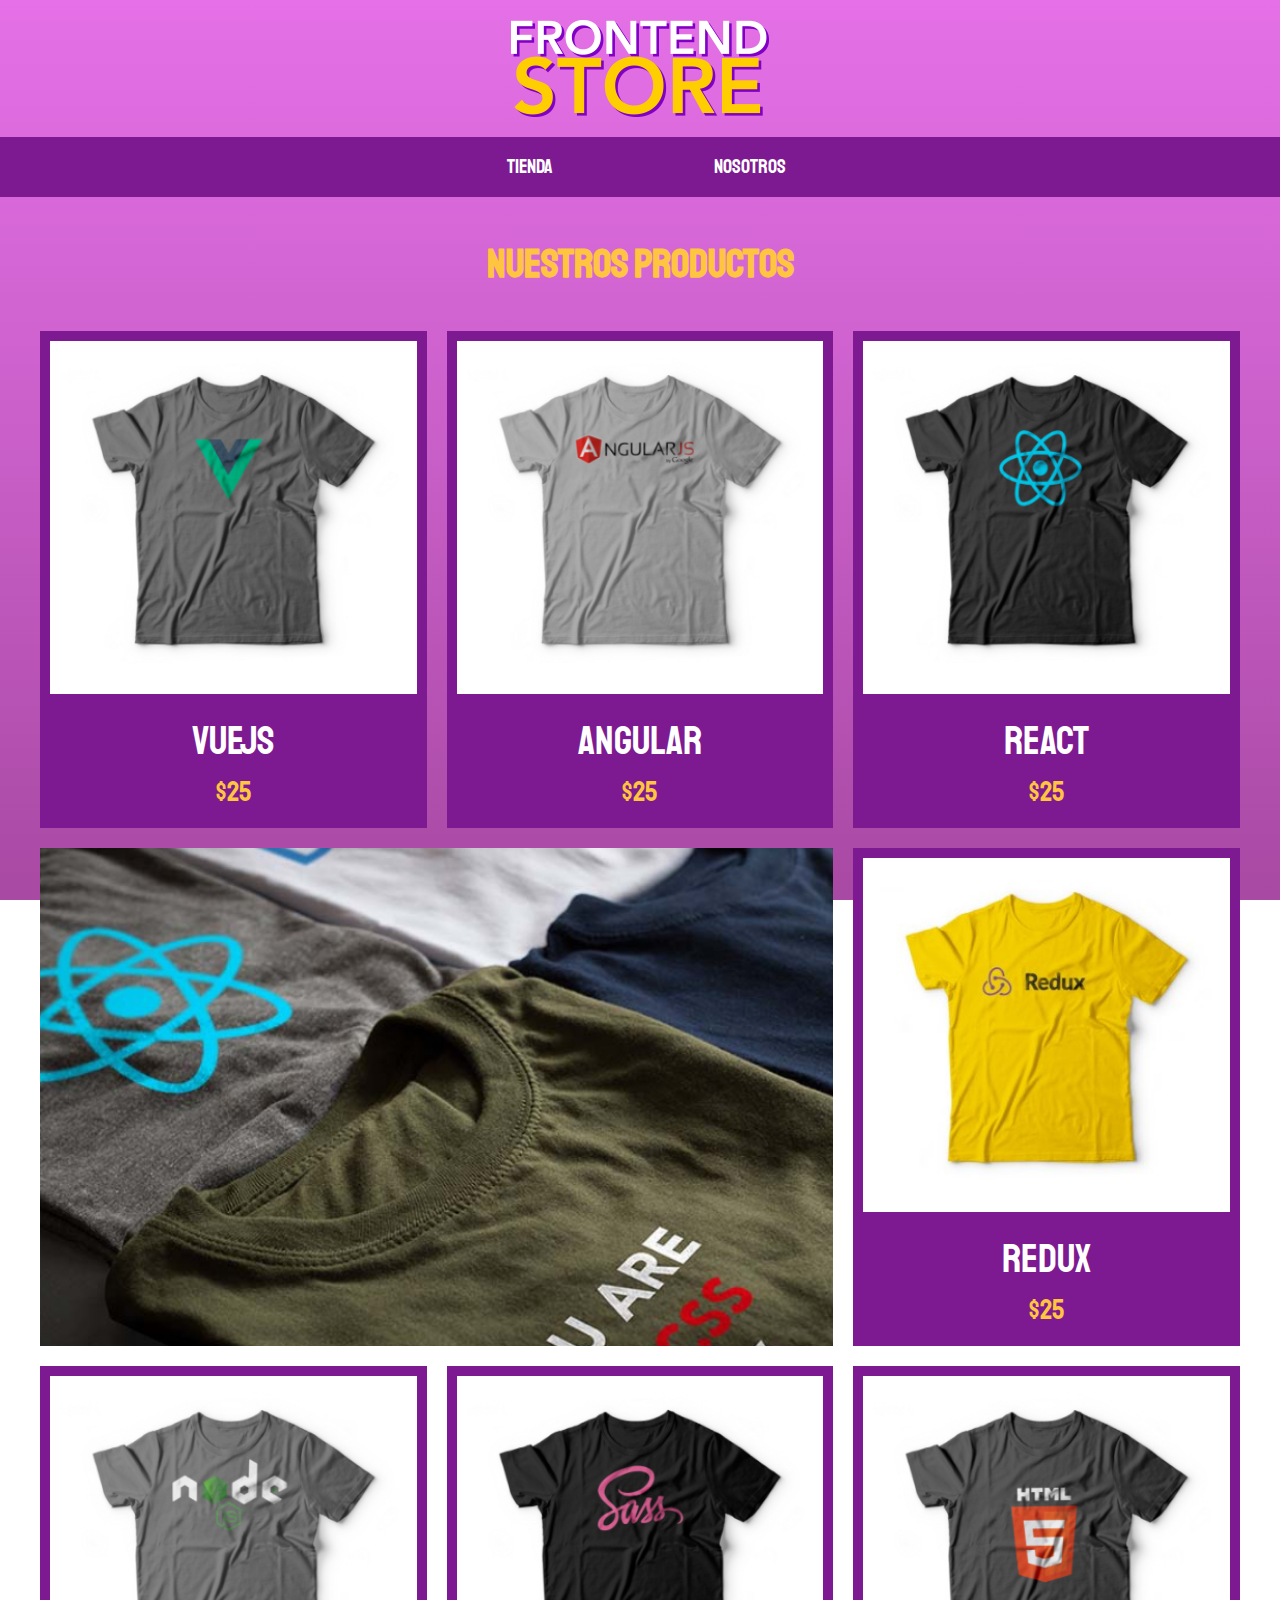
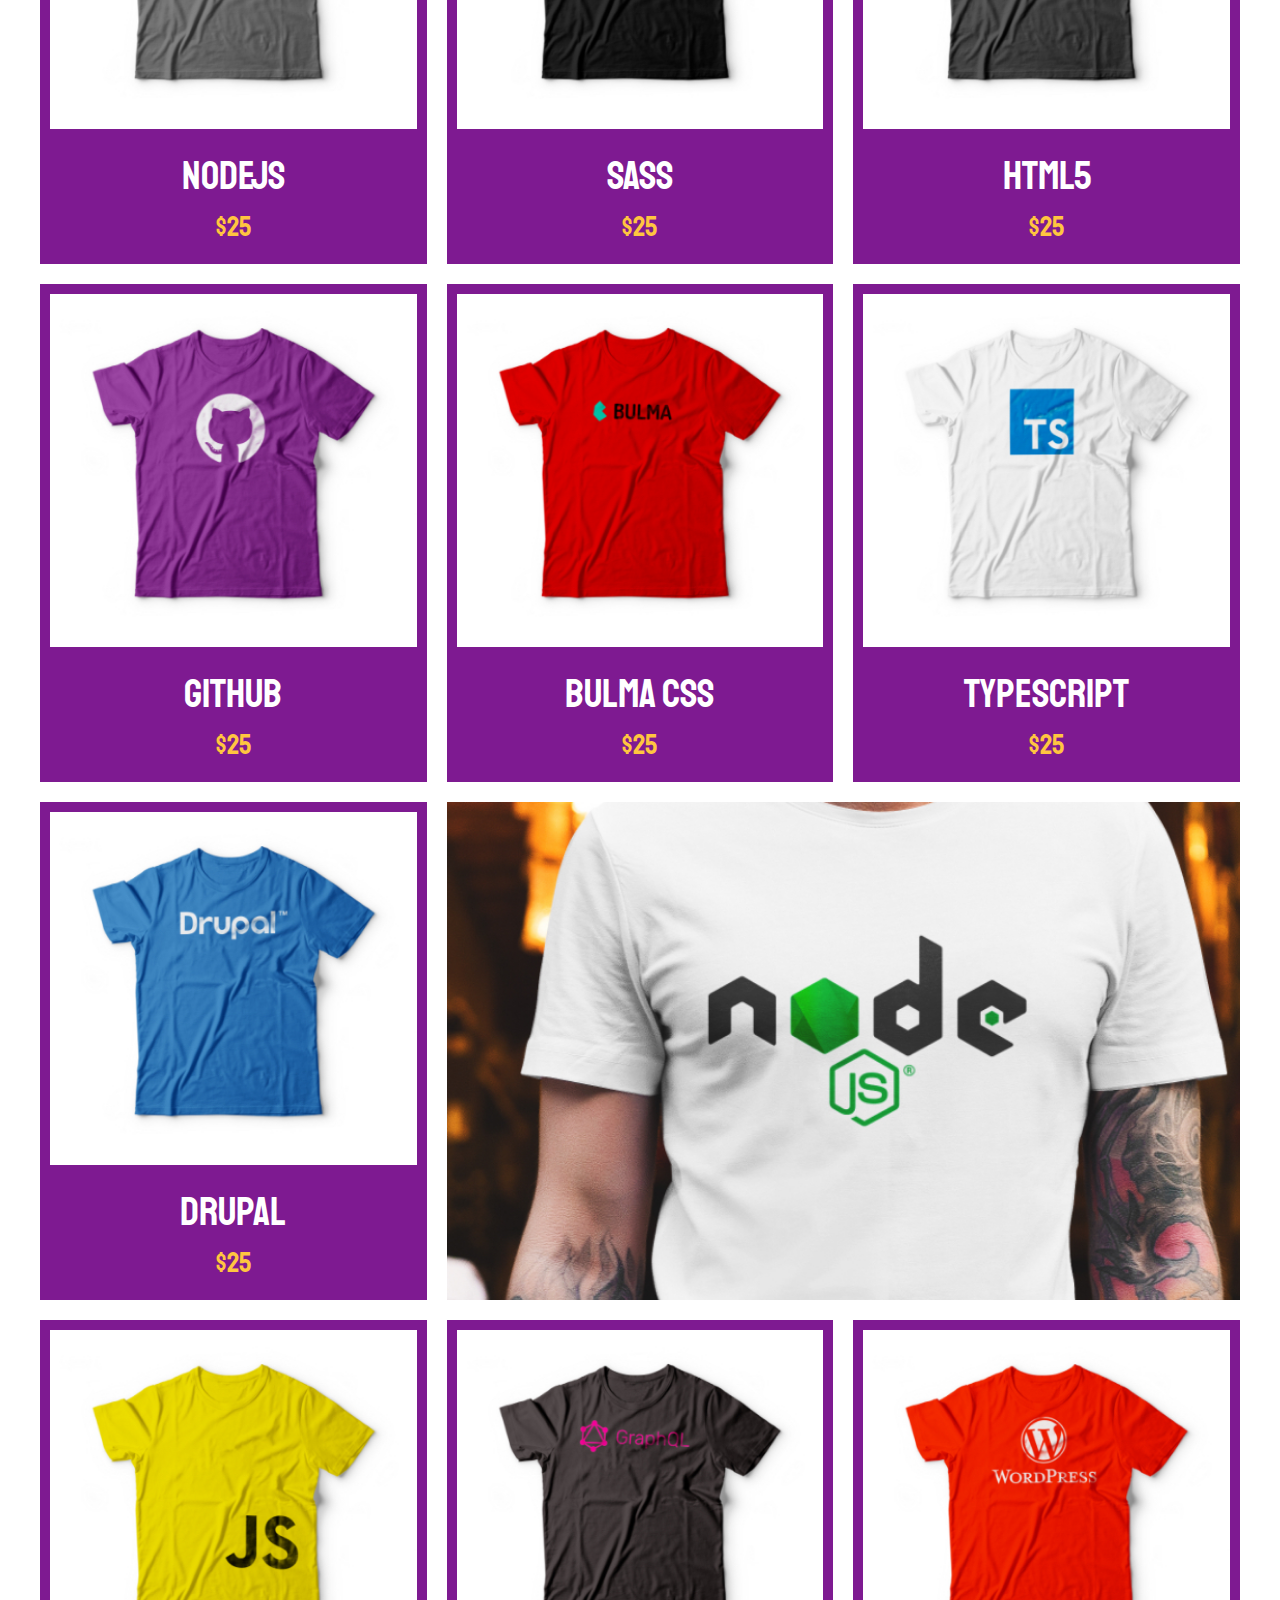
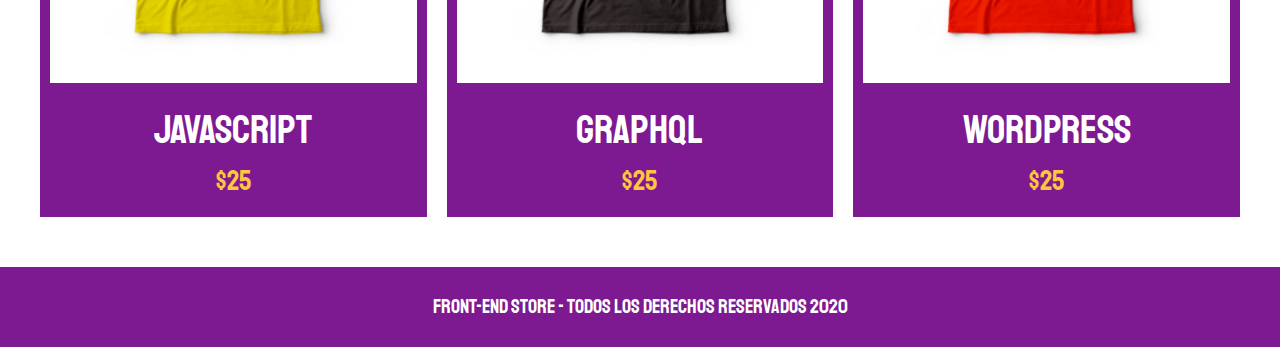
<file: 2-FrontendStore/index.html>
<!DOCTYPE html>
<html lang="en">

<head>
    <meta charset="UTF-8">
    <meta name="viewport" content="width=device-width, initial-scale=1.0">
    <meta http-equiv="X-UA-Compatible" content="ie=edge">
    <title>Frontend Store</title>
    <link rel="stylesheet" href="css/normalize.css">
    <link rel="stylesheet" href="css/estilos.css">
    <link href="https://fonts.googleapis.com/css2?family=Staatliches&display=swap" rel="stylesheet">
</head>

<body>
    <header class="header">
        <img src="img/logo.png" alt="Logotipo">
    </header>

    <div class="barra">
        <nav class="nav">
            <a href="index.html">Tienda</a>
            <a href="nosotros.html">Nosotros</a>
        </nav>
    </div>

    <main class="content">
        <h1>Nuestros Productos</h1>
        <div class="lista-productos contenedor">
            <div class="producto">
                <img src="img/1.jpg" alt="Imagen Producto">
                <div class="contenido-producto">
                    <p class="titulo">VueJS</p>
                    <p class="precio">$25</p>
                </div>
            </div>
            <!--Producto-->
            <div class="producto">
                <img src="img/2.jpg" alt="Imagen Producto">
                <div class="contenido-producto">
                    <p class="titulo">Angular</p>
                    <p class="precio">$25</p>
                </div>
            </div>
            <!--Producto-->
            <div class="producto">
                <img src="img/3.jpg" alt="Imagen Producto">
                <div class="contenido-producto">
                    <p class="titulo">React</p>
                    <p class="precio">$25</p>
                </div>
            </div>
            <!--Producto-->
            <div class="producto">
                <img src="img/4.jpg" alt="Imagen Producto">
                <div class="contenido-producto">
                    <p class="titulo">Redux</p>
                    <p class="precio">$25</p>
                </div>
            </div>
            <!--Producto-->
            <div class="producto">
                <img src="img/5.jpg" alt="Imagen Producto">
                <div class="contenido-producto">
                    <p class="titulo">NodeJs</p>
                    <p class="precio">$25</p>
                </div>
            </div>
            <!--Producto-->
            <div class="producto">
                <img src="img/6.jpg" alt="Imagen Producto">
                <div class="contenido-producto">
                    <p class="titulo">SASS</p>
                    <p class="precio">$25</p>
                </div>
            </div>
            <!--Producto-->
            <div class="producto">
                <img src="img/7.jpg" alt="Imagen Producto">
                <div class="contenido-producto">
                    <p class="titulo">HTML5</p>
                    <p class="precio">$25</p>
                </div>
            </div>
            <!--Producto-->
            <div class="producto">
                <img src="img/8.jpg" alt="Imagen Producto">
                <div class="contenido-producto">
                    <p class="titulo">Github</p>
                    <p class="precio">$25</p>
                </div>
            </div>
            <!--Producto-->
            <div class="producto">
                <img src="img/9.jpg" alt="Imagen Producto">
                <div class="contenido-producto">
                    <p class="titulo">Bulma CSS</p>
                    <p class="precio">$25</p>
                </div>
            </div>
            <!--Producto-->
            <div class="producto">
                <img src="img/10.jpg" alt="Imagen Producto">
                <div class="contenido-producto">
                    <p class="titulo">TypeScript</p>
                    <p class="precio">$25</p>
                </div>
            </div>
            <!--Producto-->
            <div class="producto">
                <img src="img/11.jpg" alt="Imagen Producto">
                <div class="contenido-producto">
                    <p class="titulo">Drupal</p>
                    <p class="precio">$25</p>
                </div>
            </div>
            <!--Producto-->
            <div class="producto">
                <img src="img/12.jpg" alt="Imagen Producto">
                <div class="contenido-producto">
                    <p class="titulo">Javascript</p>
                    <p class="precio">$25</p>
                </div>
            </div>
            <!--Producto-->
            <div class="producto">
                <img src="img/13.jpg" alt="Imagen Producto">
                <div class="contenido-producto">
                    <p class="titulo">GraphQL</p>
                    <p class="precio">$25</p>
                </div>
            </div>
            <!--Producto-->
            <div class="producto">
                <img src="img/14.jpg" alt="Imagen Producto">
                <div class="contenido-producto">
                    <p class="titulo">WordPress</p>
                    <p class="precio">$25</p>
                </div>
            </div>
            <!--Producto-->
            <div class="grafico grafico-1"></div>
            <div class="grafico grafico-2"></div>
        </div>
    </main>



    <footer class="footer">
        <p class="copyright">
            Front-End Store - Todos los derechos reservados 2020
        </p>
    </footer>
</body>

</html>
</file>
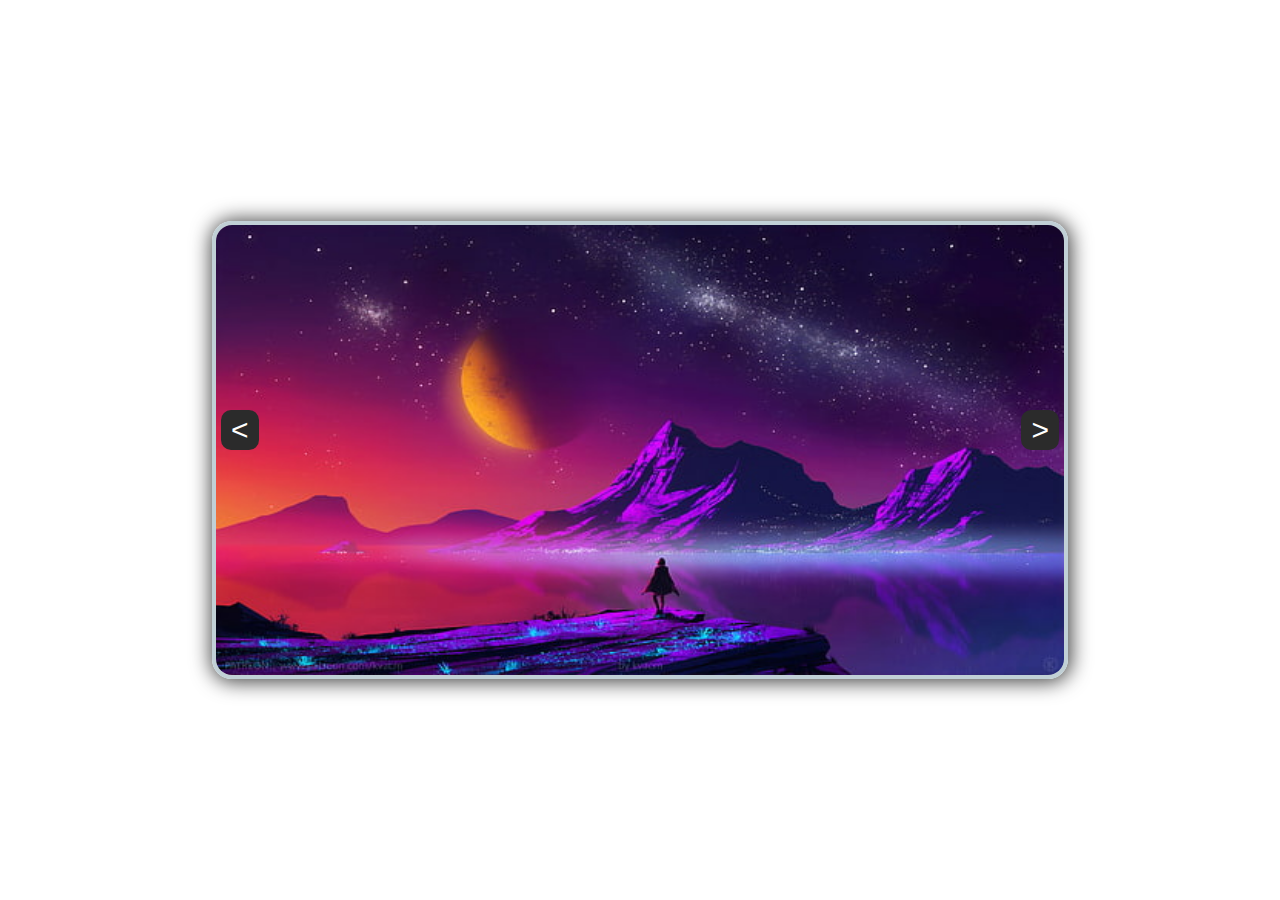
<file: 3-Slider/index.html>
<!DOCTYPE html>
<html lang="en">
<head>
    <meta charset="UTF-8">
    <meta http-equiv="X-UA-Compatible" content="IE=edge">
    <meta name="viewport" content="width=device-width, initial-scale=1.0">
    <link rel="stylesheet" href="css/main.css">
    <title>Slider</title>
</head>
<body>
    <div class="container">
        <div class="box-slider">
            <a class="arrow" id="left-arrow" onclick="prev()">&lt</a>
            <div class="slideWrapper">
                <img id="sd1" class="slidercontent" src="img/bg1.jpg"></img>
                <img id="sd2" class="slidercontent" src="img/bg2.jpeg"></img>
                <img id="sd3" class="slidercontent" src="img/bg3.jpg"></img>
            </div>
            <a class="arrow" id="right-arrow" onclick="next()">&gt</a>
        </div>
    </div>
    <script src="js/main.js"></script>
</body>
</html>
</file>
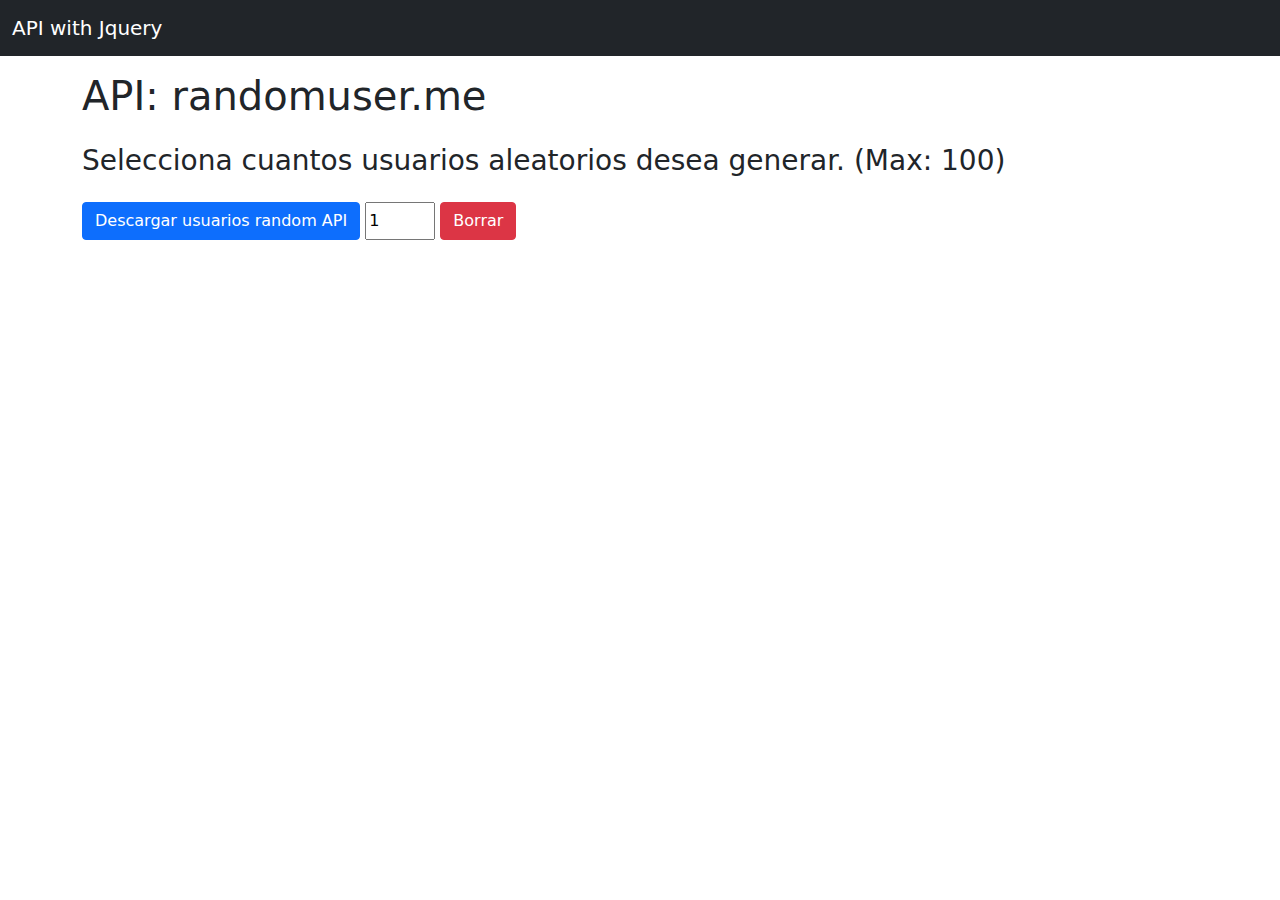
<file: 4-fetchAPI-Jquery/index.html>
<!DOCTYPE html>
<html lang="en">
  <head>
    <meta charset="UTF-8" />
    <meta name="viewport" content="width=device-width, initial-scale=1.0" />
    <title>AJAX API JavaScript</title>
    <link rel="stylesheet" href="css/bootstrap.min.css">
    <link rel="stylesheet" href="css/index.css">
  </head>
  <body>
    <nav class="navbar navbar-expand-lg navbar-dark bg-dark">
      <div class="container-fluid">
        <a class="navbar-brand" href="javascript:void(0)">API with Jquery</a>
      </div>
    </nav>
    <div class="container">
      <h1 class="mt-3">API: randomuser.me</h1>
      <h3 class="my-4">Selecciona cuantos usuarios aleatorios desea generar. <span>(Max: 100)</span></h3>
      <div id="mensaje"></div>
      <button class="btn btn-primary" id="btn-add" >Descargar usuarios random API</button>
      <input class="numberUsers" type="number" value="1" min="0" max="100">
      <button class="btn btn-danger" id="btn-delete" >Borrar</button>
      <div id="container-users"></div>
    </div>

    <!-- <script type="text/javascript" src="js/scripts.js"></script> -->
    <script type="text/javascript" src="js/jquery-3.6.0.min.js"></script>
    <script type="text/javascript" src="js/fetchApiJquery.js"></script>
  </body>
</html>
</file>
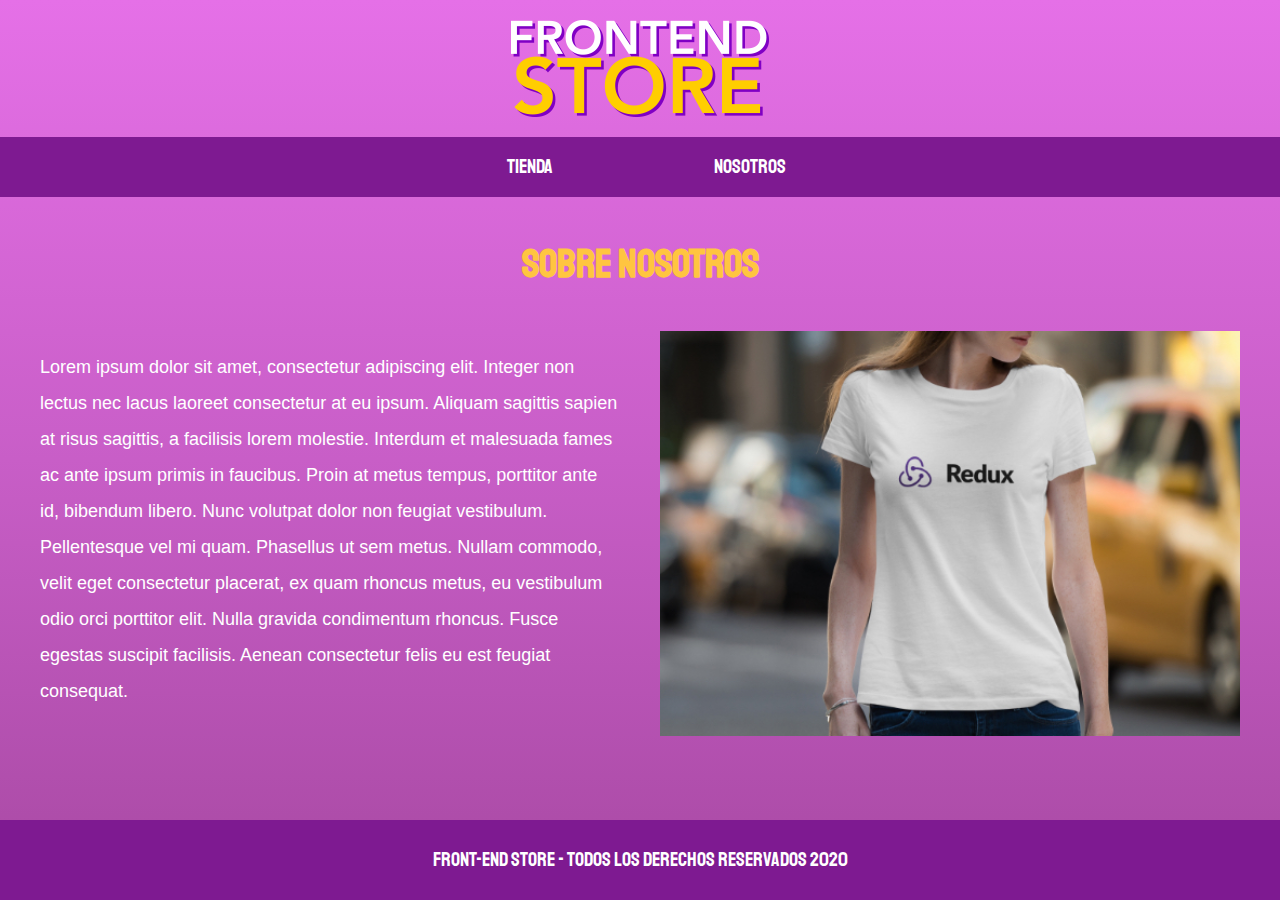
<file: 2-FrontendStore/nosotros.html>
<!DOCTYPE html>
<html lang="en">

<head>
    <meta charset="UTF-8">
    <meta name="viewport" content="width=device-width, initial-scale=1.0">
    <meta http-equiv="X-UA-Compatible" content="ie=edge">
    <title>Frontend Store</title>
    <link rel="stylesheet" href="css/normalize.css">
    <link rel="stylesheet" href="css/estilos.css">
    <link href="https://fonts.googleapis.com/css2?family=Staatliches&display=swap" rel="stylesheet">
</head>

<body>

    <header class="header">
        <img src="img/logo.png" alt="Logotipo">
    </header>

    <div class="barra">
        <nav class="nav">
            <a href="index.html">Tienda</a>
            <a href="nosotros.html">Nosotros</a>
        </nav>
    </div>
    <div class="content">
        <main class="contenedor">
            <h1>Sobre Nosotros</h1>
            <div class="contenedor-informacion">
                <div class="texto-nosotros">
                    <p>Lorem ipsum dolor sit amet, consectetur adipiscing elit. Integer non lectus nec lacus laoreet
                        consectetur
                        at eu ipsum. Aliquam sagittis sapien at risus sagittis, a facilisis lorem molestie. Interdum et
                        malesuada fames ac ante ipsum primis in faucibus. Proin at metus tempus, porttitor ante id,
                        bibendum
                        libero. Nunc volutpat dolor non feugiat vestibulum. Pellentesque vel mi quam. Phasellus ut sem
                        metus.
                        Nullam commodo, velit eget consectetur placerat, ex quam rhoncus metus, eu vestibulum odio orci
                        porttitor elit. Nulla gravida condimentum rhoncus. Fusce egestas suscipit facilisis. Aenean
                        consectetur
                        felis eu est feugiat consequat.
                    </p>

                </div>
                <img src="img/nosotros.jpg" alt="Imagen Nosotros">
            </div>
        </main>
    </div>


    <footer class="footer">
        <p class="copyright">
            Front-End Store - Todos los derechos reservados 2020
        </p>
    </footer>
</body>
</file>
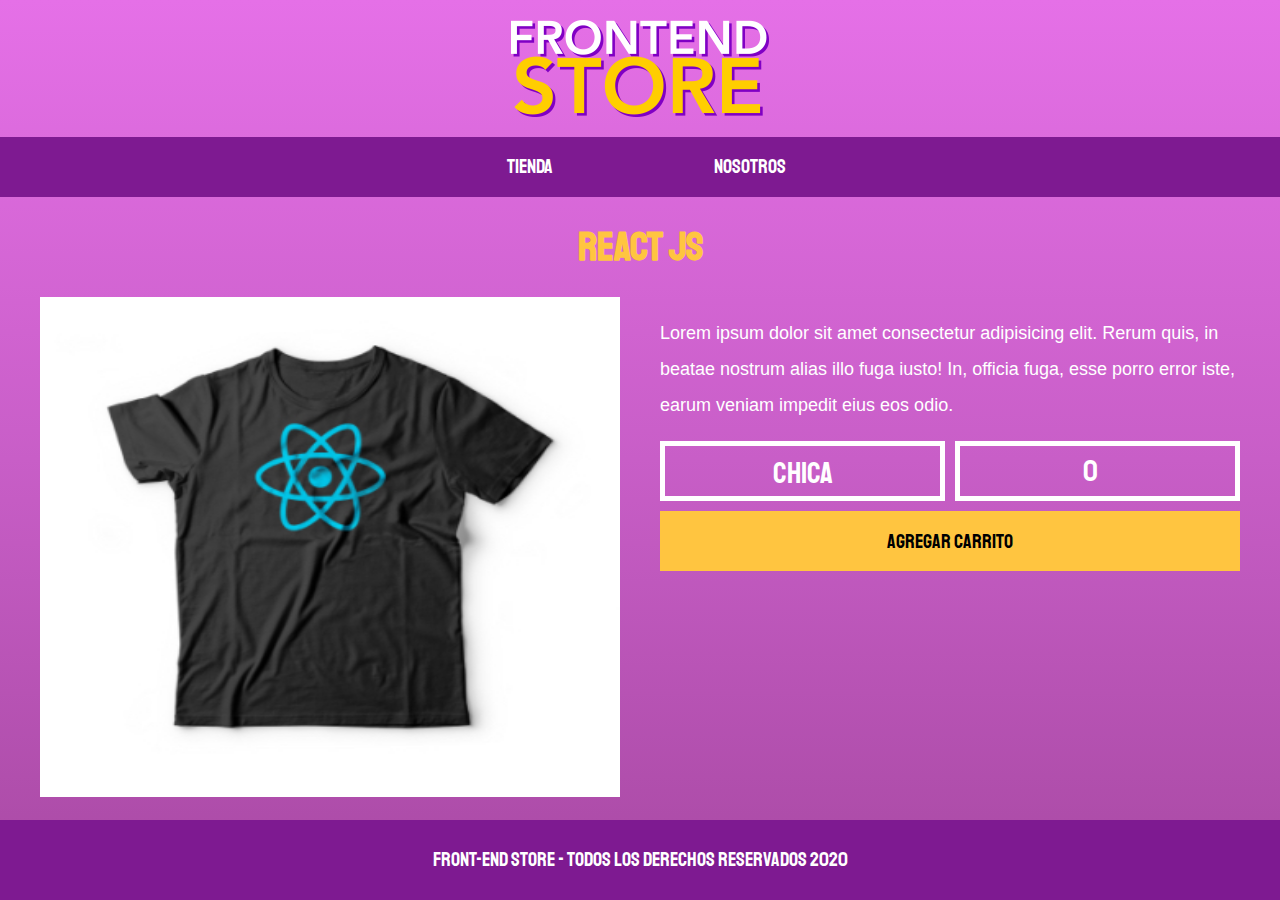
<file: 2-FrontendStore/producto.html>
<!DOCTYPE html>
<html lang="en">

<head>
    <meta charset="UTF-8">
    <meta name="viewport" content="width=device-width, initial-scale=1.0">
    <meta http-equiv="X-UA-Compatible" content="ie=edge">
    <title>Frontend Store</title>
    <link rel="stylesheet" href="css/normalize.css">
    <link rel="stylesheet" href="css/estilos.css">
    <link href="https://fonts.googleapis.com/css2?family=Staatliches&display=swap" rel="stylesheet">
</head>

<body>
    <header class="header">
        <img src="img/logo.png" alt="Logotipo">
    </header>


    <div class="barra">
        <nav class="nav">
            <a href="index.html">Tienda</a>
            <a href="nosotros.html">Nosotros</a>
        </nav>
    </div>

    <main class="contenedor producto-page">
        <h1>React JS</h1>
        <div class="contenedor-informacion">
            <div class="imagen">
                <img class="imagen-producto" src="img/3.jpg" alt="Img Producto">
            </div>
            <div class="contenido">
                <p>Lorem ipsum dolor sit amet consectetur adipisicing elit. Rerum quis, in beatae nostrum alias illo
                    fuga iusto! In, officia fuga, esse porro error iste, earum veniam impedit eius eos odio.</p>
                <form class="formulario-pedido">
                    <select class="talla campo" name="Talla" id="">
                        <option value="C">Chica</option>
                        <option value="M">Mediana</option>
                        <option value="G">Grande</option>
                    </select>
                    <input type="number" min="1" value="0" class="cantidad campo">
                    <input type="submit" class="boton" value="Agregar carrito">
                </form>
            </div>

        </div>
    </main>

    <footer class="footer">
        <p class="copyright">
            Front-End Store - Todos los derechos reservados 2020
        </p>
    </footer>
</body>
</file>
<file: 2-FrontendStore/css/estilos.css>
:root {
    --primario: #9123A7;
    --primarioOscuro: #7E1A91;
    --secundario: #FFC540;
    --fontPrincipal: 'Staatliches', cursive;
}

/**GLOBAL */

html {
    font-size: 62.5%;
    box-sizing: border-box;
    position: relative;
    min-height: 100%;
}

*, *:before, *:after {
    box-sizing: inherit;
}

body {
    line-height: 2;
    font-size: 2rem;
    color: #ffffff;
    height: 100%;
    min-height: 100vh;
    /* Permalink - use to edit and share this gradient: http://colorzilla.com/gradient-editor/#e570e7+0,c85ec7+51,a849a3+100 */
    background: #e570e7;
    /* Old browsers */
    background: -moz-linear-gradient(top, #e570e7 0%, #c85ec7 51%, #a849a3 100%);
    /* FF3.6-15 */
    background: -webkit-linear-gradient(top, #e570e7 0%, #c85ec7 51%, #a849a3 100%);
    /* Chrome10-25,Safari5.1-6 */
    background: linear-gradient(to bottom, #e570e7 0%, #c85ec7 51%, #a849a3 100%);
    /* W3C, IE10+, FF16+, Chrome26+, Opera12+, Safari7+ */
    filter: progid:DXImageTransform.Microsoft.gradient( startColorstr='#e570e7', endColorstr='#a849a3', GradientType=0);
    /* IE6-9 */
    background-attachment: fixed;
    display: flex;
    flex-direction: column;
}

p {
    font-size: 1.8rem;
    font-family: Arial, Helvetica, sans-serif
}

h1 {
    color: var(--secundario);
    text-align: center;
    font-size: 4rem;
    font-family: var(--fontPrincipal);
}

.contenedor {
    max-width: 1200px;
    width: 95%;
    height: 100%;
    margin: 0 auto;
}

img {
    width: 100%;
}

.content{
    margin-bottom: 5rem;
}

/**BOTONES*/

.boton {
    background-color: var(--secundario);
    font-family: var(--fontPrincipal);
    font-size: 2rem;
    border: none;
    transition: background-color .3s ease;
}

.boton:hover {
    cursor: pointer;
    background-color: rgb(233, 187, 2);
}

/** CONTENIDO */

/**HEADER*/

.header {
    display: grid;
    justify-content: center;
    padding: 2rem 0;
}

.barra {
    background-color: var(--primarioOscuro);
    padding: 1rem 0;
}

.barra .nav {
    display: grid;
    grid-template-columns: repeat(2, 200px);
    justify-content: center;
    column-gap: 2rem;
}

.barra .nav a {
    font-family: var(--fontPrincipal);
    color: #ffffff;
    text-decoration: none;
    text-align: center;
}

.barra .nav a:hover {
    color: var(--secundario);
}

/**MAIN*/

.lista-productos {
    display: grid;
    grid-template-columns: repeat(2, 1fr);
    gap: 2rem;
}

@media (min-width: 768px) {
    .lista-productos {
        grid-template-columns: repeat(3, 1fr);
    }
}

.producto {
    background-color: var(--primarioOscuro);
    padding: 1rem;
}


.contenido-producto p {
    font-family: var(--fontPrincipal);
    color: #ffffff;
    margin: 1rem 0;
    line-height: 1.2;
    text-align: center;
}

.contenido-producto .titulo {
    font-size: 4rem;
}

.contenido-producto .precio {
    font-size: 2.8rem;
    color: var(--secundario);
}

.grafico {
    min-height: 300px;
}

.grafico-1 {
    background: url(../img/grafico1.jpg) no-repeat;
    background-size: cover;
    grid-row: 2 / 3;
    grid-column: 1 / 3;
}

.grafico-2 {
    background: url(../img/grafico2.jpg) no-repeat;
    background-size: cover;
    grid-row: 8 / 9;
    grid-column: 1 /3;
}

/** Se hace el Media porque si asigno mas Columnas 
se nos desconstruye el grid*/

@media (min-width: 768px) {
    .grafico-2 {
        grid-row: 5 / 6;
        grid-column: 2 / 4;
    }
}

/*Nosotros*/

.contenedor-informacion {
    display: grid;
    grid-template-columns: repeat(auto-fit, minmax(300px, 1fr)); /*Sin mediaQUERY */
    column-gap: 4rem;
    
}

/**Footer*/

.footer {
    background-color: var(--primarioOscuro);
    display: flex;
    align-items: center;
    justify-content: center;
    /* position: absolute;
    left: 0;
    bottom: 0; */
    width: 100%;
    height: 100%;
    margin-top: auto;
}

.copyright {
    font-family: var(--fontPrincipal);
    font-size: 2rem;
    text-align: center;
}

/*Producto*/

.producto-page h1{
    margin: 10px;
}

.formulario-pedido {
    display: grid;
    grid-template-columns: repeat(2, 1fr);
    grid-template-rows: repeat(2, 6rem);
    column-gap: 1rem;
    row-gap: 1rem;
    margin-bottom: 2rem;
}

.formulario-pedido .boton{
    grid-column: 1 / 3;
}

.campo {
    background-color: transparent;
    border: 5px solid #ffffff;
    font-family: var(--fontPrincipal);
    font-size: 3rem;
    padding: 1rem;
    width: 100%;
    color: #ffffff;
    text-align: center;
    
}



.talla {
    -webkit-appearance: none;
    -webkit-border-radius: 0px;
}

.imagen-producto {
    height: auto;
    max-height: 500px;
    overflow: hidden;
}
</file>
<file: 3-Slider/css/main.css>
body {
  margin: 0;
}

.container {
  margin: 0 auto;
  width: 70%;
  height: 100vh;
  display: -webkit-box;
  display: -ms-flexbox;
  display: flex;
  -webkit-box-align: center;
      -ms-flex-align: center;
          align-items: center;
}

.box-slider {
  position: relative;
  margin: 0 20px;
  border: solid 4px #c1d0d6;
  border-radius: 20px;
  height: 50vh;
  width: 100%;
  overflow: hidden;
  -webkit-box-shadow: 1px 1px 20px 2px #424242;
          box-shadow: 1px 1px 20px 2px #424242;
}

@media screen and (max-width: 600px) {
  .container {
    width: 100%;
  }
  .box-slider {
    height: 45vh;
  }
}

@media screen and (max-width: 300px) {
  .box-slider {
    height: 25vh;
  }
}

.arrow {
  -webkit-touch-callout: none;
  /* iOS Safari */
  -webkit-user-select: none;
  /* Safari */
  /* Konqueror HTML */
  -moz-user-select: none;
  /* Old versions of Firefox */
  -ms-user-select: none;
  /* Internet Explorer/Edge */
  user-select: none;
  /* Non-prefixed version, currently
                                    supported by Chrome, Edge, Opera and Firefox */
  position: absolute;
  color: white;
  font-family: Impact, Haettenschweiler, 'Arial Narrow Bold', sans-serif;
  font-size: 30px;
  z-index: 999;
  background-color: #2b2b2b;
  padding: 3px 10px;
  border-radius: 10px;
}

.arrow:hover {
  cursor: pointer;
  color: #F1f1f1f1;
  background-color: #3d3d3d;
}

#left-arrow {
  left: 5px;
  bottom: 50%;
}

#right-arrow {
  right: 5px;
  bottom: 50%;
}

.slideWrapper {
  position: relative;
  height: 100%;
  overflow-x: hidden;
}

.slidercontent {
  height: 100%;
  width: 100%;
  top: 0;
  left: 0;
  position: absolute;
  -webkit-transition: all 500ms cubic-bezier(0.075, 0.82, 0.165, 1);
  transition: all 500ms cubic-bezier(0.075, 0.82, 0.165, 1);
}

#sd2 {
  -webkit-transform: translateX(100%);
          transform: translateX(100%);
  z-index: 1;
}

#sd3 {
  -webkit-transform: translateX(200%);
          transform: translateX(200%);
  z-index: 2;
}
/*# sourceMappingURL=main.css.map */
</file>
<file: 4-fetchAPI-Jquery/css/index.css>
#container-users > li{
    list-style-type: none;
    border: 1px solid black;
    padding: 10px;
}

#container-users > :first-of-type{
    margin-top: 5px;
}

#container-users > li p{
    float: right;
    font-weight: bold;
}

.numberUsers{
    height: 38px;
    width: 70px;
    vertical-align: middle;
}
</file>
